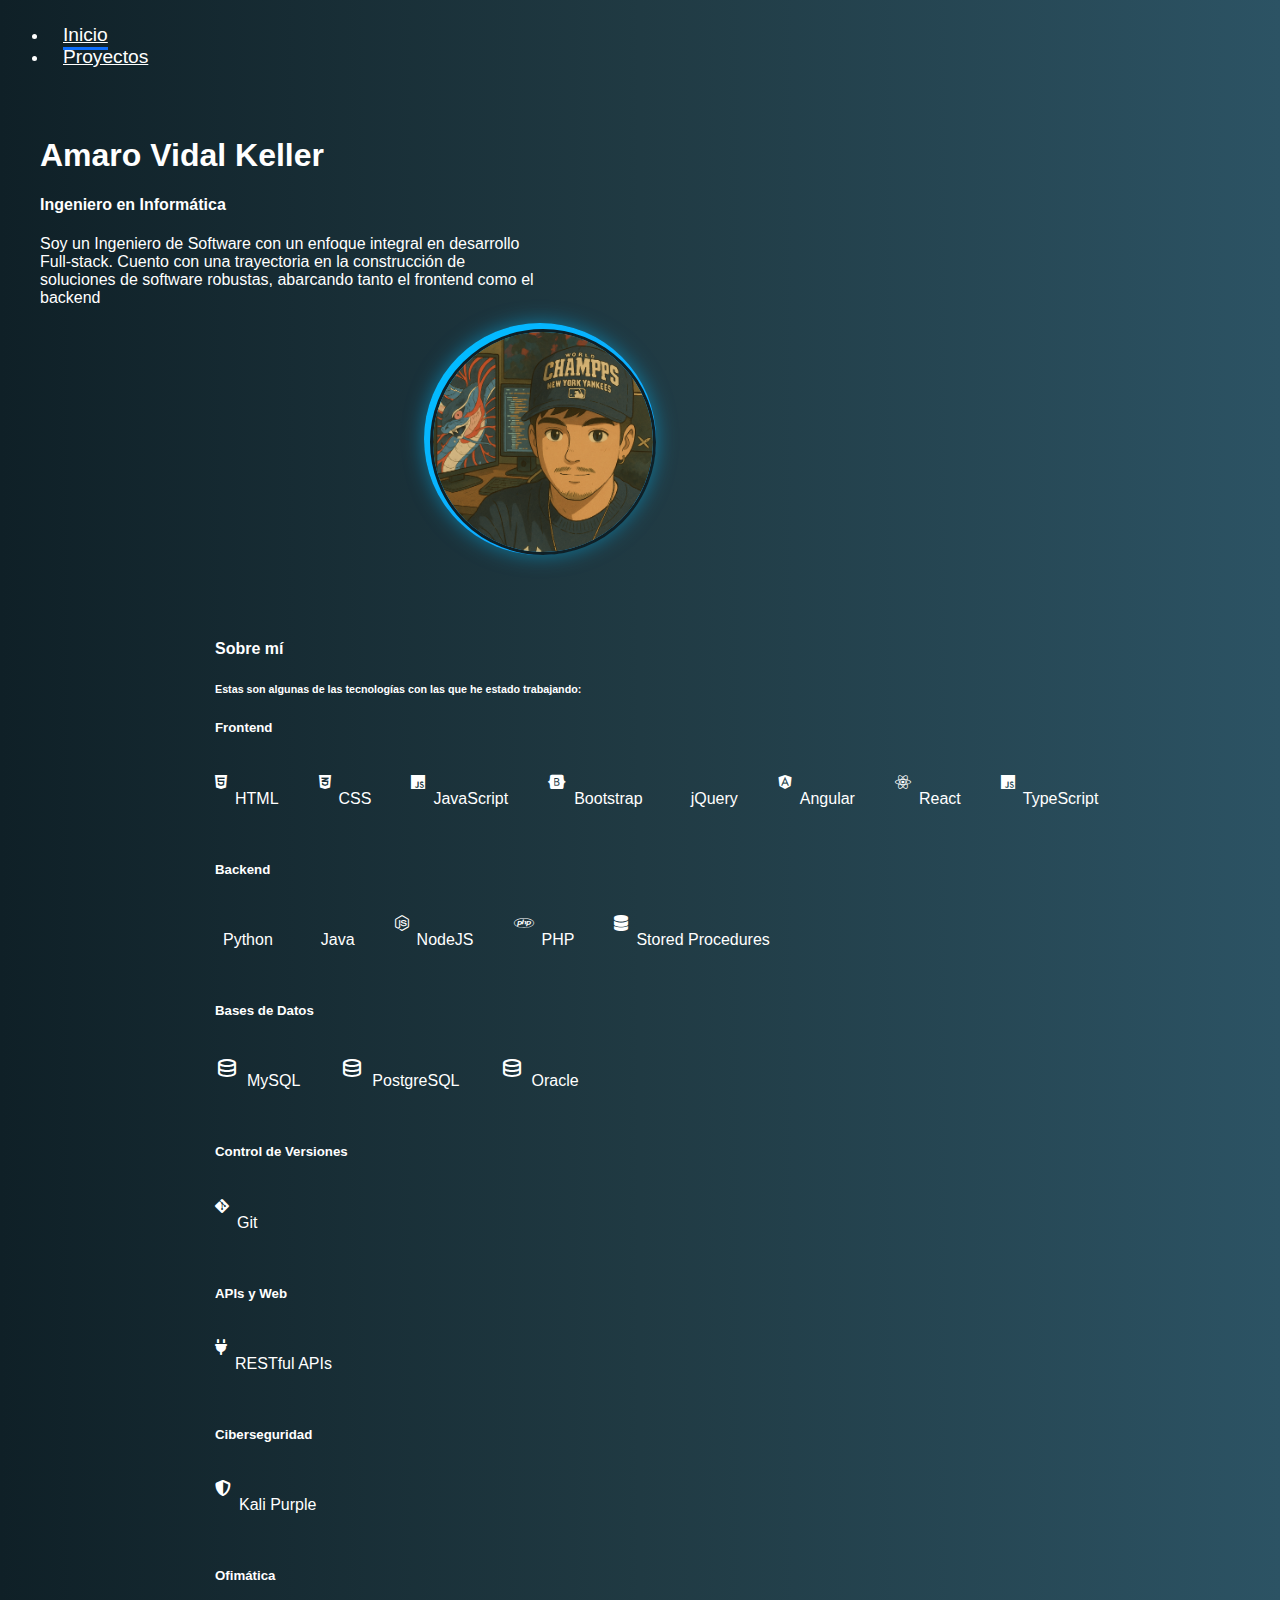
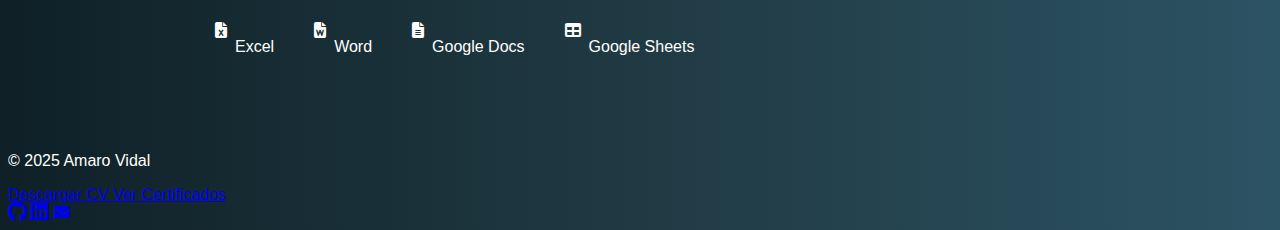
<file: index.html>
<!DOCTYPE html>
<html lang="en">
  <head>
    <link rel="icon" type="image/png" href="img/Amaro.png" />
    <meta charset="UTF-8" />
    <meta name="viewport" content="width=device-width, initial-scale=1.0" />
    <link
      href="https://cdn.jsdelivr.net/npm/bootstrap@5.3.6/dist/css/bootstrap.min.css"
      rel="stylesheet"
      integrity="sha384-4Q6Gf2aSP4eDXB8Miphtr37CMZZQ5oXLH2yaXMJ2w8e2ZtHTl7GptT4jmndRuHDT"
      crossorigin="anonymous"
    />
    <link
      href="https://cdn.materialdesignicons.com/7.2.96/css/materialdesignicons.min.css"
      rel="stylesheet"
    />
    <link
      href="https://fonts.googleapis.com/css2?family=Material+Symbols+Outlined"
      rel="stylesheet"
    />
    <link
      rel="stylesheet"
      href="https://cdnjs.cloudflare.com/ajax/libs/font-awesome/6.5.0/css/all.min.css"
    />
    <link rel="stylesheet" href="index.css" />
    <title>
      Amaro Vidal - Ingeniero de Soluciones Digitales Multiplataforma
    </title>
    <meta
      name="description"
      content="Portafolio de Amaro Vidal, Ingeniero en Informática especializado en desarrollo Full-stack y soluciones digitales."
    />
  </head>
  <body>
    <nav class="navbar navbar-expand-lg navbar-dark bg-dark w-100">
      <div class="container-fluid justify-content-center">
        <ul class="navbar-nav d-flex flex-row">
          <li class="nav-item">
            <a class="nav-link" href="index.html">Inicio</a>
          </li>
          <li class="nav-item">
            <a class="nav-link" href="proyectos.html">Proyectos</a>
          </li>
        </ul>
      </div>
    </nav>
    <div class="container flex-column flex-md-row text-white mt-5">
      <div
        class="presentation-container container d-flex justify-content-center align-items-center flex-column flex-md-row text-white mt-5"
      >
        <div class="info-card text-center text-md-start mb-4 mb-md-0">
          <h1 class="fw-bold">Amaro Vidal Keller</h1>
          <h4 class="text-info">Ingeniero en Informática</h4>
          <p class="mt-3">
            Soy un Ingeniero de Software con un enfoque integral en desarrollo
            Full-stack. Cuento con una trayectoria en la construcción de
            soluciones de software robustas, abarcando tanto el frontend como el
            backend
          </p>
        </div>
        <div class="image-wrapper ms-md-5">
          <div class="image-border">
            <img src="img/Amaro.png" alt="Amaro" class="profile-img" />
          </div>
        </div>
      </div>
    </div>
    <div class="sobre-mi container justify-content-center">
      <h4 class="seccion-titulo">Sobre mí</h4>
      <h6 class="text-secondary">
        Estas son algunas de las tecnologías con las que he estado trabajando:
      </h6>

      <div class="tech-category">
        <h5>Frontend</h5>
        <ul>
          <li>
            <i class="fab fa-html5"></i>
            <p>HTML</p>
          </li>
          <li>
            <i class="fab fa-css3-alt"></i>
            <p>CSS</p>
          </li>
          <li>
            <i class="fab fa-js"></i>
            <p>JavaScript</p>
          </li>
          <li>
            <i class="fab fa-bootstrap"></i>
            <p>Bootstrap</p>
          </li>
          <li>
            <i class="fab fa-jquery"></i>
            <p>jQuery</p>
          </li>
          <li>
            <i class="fa-brands fa-angular"></i>
            <p>Angular</p>
          </li>
          <li>
            <i class="fa-brands fa-react"></i>
            <p>React</p>
          </li>
          <li>
            <i class="fab fa-js"></i>
            <p>TypeScript</p>
          </li>
        </ul>
      </div>

      <div class="tech-category">
        <h5>Backend</h5>
        <ul>
          <li>
            <i class="mdi mdi-language-python mdi-24px"></i>
            <p>Python</p>
          </li>
          <li>
            <i class="mdi mdi-language-java mdi-24px"></i>
            <p>Java</p>
          </li>
          <li>
            <i class="fab fa-node-js"></i>
            <p>NodeJS</p>
          </li>
          <li>
            <i class="fa-brands fa-php"></i>
            <p>PHP</p>
          </li>
          <li>
            <i class="fas fa-database"></i>
            <p>Stored Procedures</p>
          </li>
        </ul>
      </div>

      <div class="tech-category">
        <h5>Bases de Datos</h5>
        <ul>
          <li>
            <span class="material-symbols-outlined">database</span>
            <p>MySQL</p>
          </li>
          <li>
            <span class="material-symbols-outlined">database</span>
            <p>PostgreSQL</p>
          </li>
          <li>
            <span class="material-symbols-outlined">database</span>
            <p>Oracle</p>
          </li>
        </ul>
      </div>

      <div class="tech-category">
        <h5>Control de Versiones</h5>
        <ul>
          <li>
            <i class="fab fa-git-alt"></i>
            <p>Git</p>
          </li>
        </ul>
      </div>

      <div class="tech-category">
        <h5>APIs y Web</h5>
        <ul>
          <li>
            <i class="fas fa-plug"></i>
            <p>RESTful APIs</p>
          </li>
        </ul>
      </div>

      <div class="tech-category">
        <h5>Ciberseguridad</h5>
        <ul>
          <li>
            <i class="fas fa-shield-alt"></i>
            <p>Kali Purple</p>
          </li>
        </ul>
      </div>

      <div class="tech-category">
        <h5>Ofimática</h5>
        <ul>
          <li>
            <i class="fas fa-file-excel"></i>
            <p>Excel</p>
          </li>
          <li>
            <i class="fas fa-file-word"></i>
            <p>Word</p>
          </li>
          <li>
            <i class="fas fa-file-lines"></i>
            <p>Google Docs</p>
          </li>
          <li>
            <i class="fas fa-table"></i>
            <p>Google Sheets</p>
          </li>
        </ul>
      </div>
    </div>
    <footer class="text-center text-white mt-5 mb-3">
      <p>© 2025 Amaro Vidal</p>

      <div class="d-flex justify-content-center flex-wrap gap-2">
        <a href="Amaro_CV.pdf" class="btn btn-outline-light" download>
          Descargar CV
        </a>
        <a
          href="https://drive.google.com/drive/folders/1gttVfXDH63EKomL9F4mWGLOhJCm4FWhY"
          target="_blank"
          class="btn btn-outline-light"
        >
          Ver Certificados
        </a>
      </div>

      <div class="mt-3">
        <a href="https://github.com/amarovidal" class="text-white mx-2">
          <i class="fab fa-github fa-lg"></i>
        </a>
        <a href="https://linkedin.com/in/amarovidal" class="text-white mx-2">
          <i class="fab fa-linkedin fa-lg"></i>
        </a>
        <a
          href="mailto:aavkeller@gmail.com"
          class="text-white text-decoration-none"
        >
          <i class="fas fa-envelope me-2"></i>
        </a>
      </div>
    </footer>
  </body>
  <script
    src="https://cdn.jsdelivr.net/npm/bootstrap@5.3.6/dist/js/bootstrap.bundle.min.js"
    integrity="sha384-j1CDi7MgGQ12Z7Qab0qlWQ/Qqz24Gc6BM0thvEMVjHnfYGF0rmFCozFSxQBxwHKO"
    crossorigin="anonymous"
  ></script>
  <script>
    document.addEventListener("DOMContentLoaded", function () {
      const currentPage =
        window.location.pathname.split("/").pop() || "index.html";
      const links = document.querySelectorAll(".nav-link");

      links.forEach((link) => {
        const linkHref = link.getAttribute("href");
        if (
          linkHref === currentPage ||
          (currentPage === "index.html" &&
            (linkHref === "index.html" || linkHref === "./"))
        ) {
          link.classList.add("active");
        }
      });
    });
  </script>
</html>
</file>
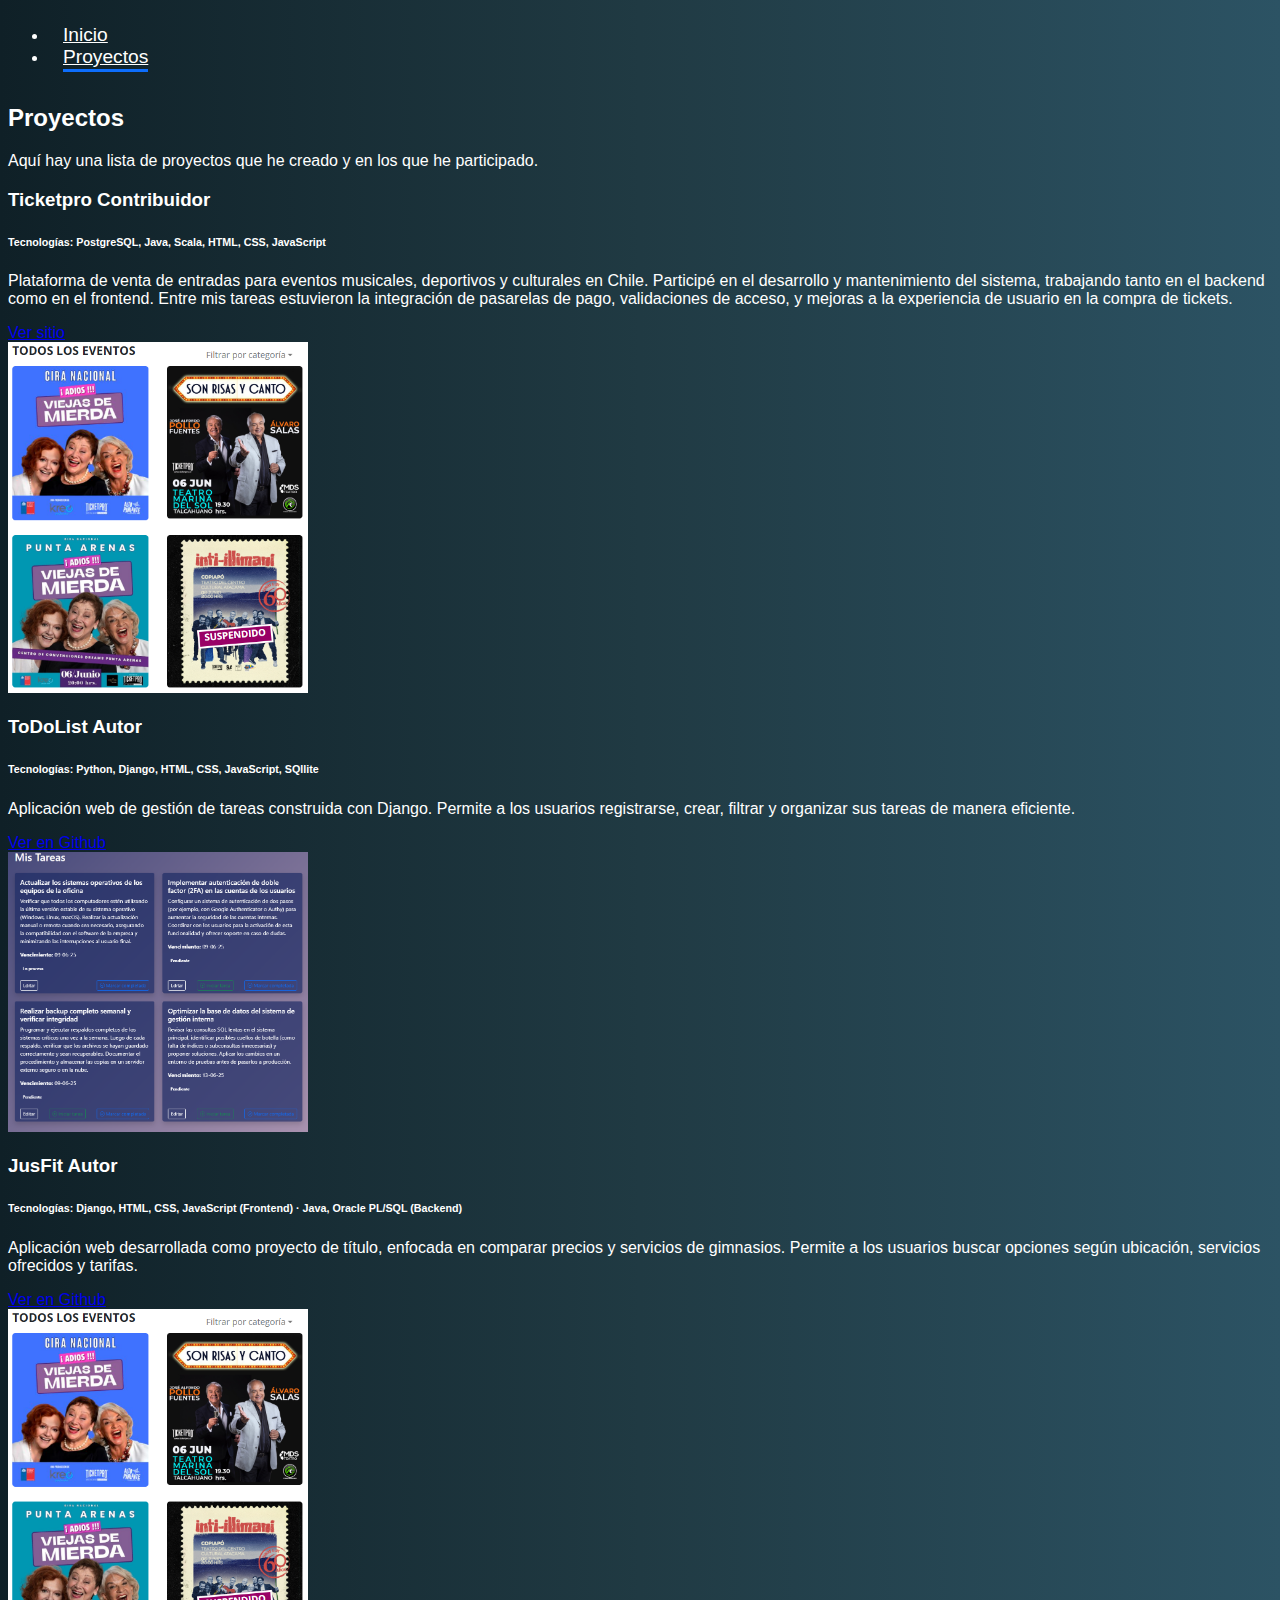
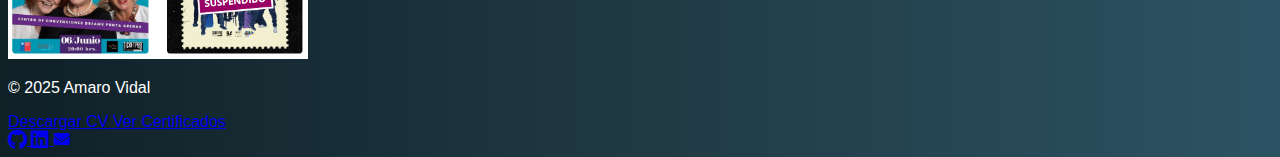
<file: proyectos.html>
<!DOCTYPE html>
<html lang="en">
  <head>
    <meta charset="UTF-8" />
    <meta name="viewport" content="width=device-width, initial-scale=1.0" />
    <link
      href="https://cdn.jsdelivr.net/npm/bootstrap@5.3.6/dist/css/bootstrap.min.css"
      rel="stylesheet"
      integrity="sha384-4Q6Gf2aSP4eDXB8Miphtr37CMZZQ5oXLH2yaXMJ2w8e2ZtHTl7GptT4jmndRuHDT"
      crossorigin="anonymous"
    />
    <link
      href="https://cdn.materialdesignicons.com/7.2.96/css/materialdesignicons.min.css"
      rel="stylesheet"
    />
    <link
      href="https://fonts.googleapis.com/css2?family=Material+Symbols+Outlined"
      rel="stylesheet"
    />
    <link
      rel="stylesheet"
      href="https://cdnjs.cloudflare.com/ajax/libs/font-awesome/6.5.0/css/all.min.css"
    />
    <link rel="stylesheet" href="index.css" />
    <title>Portafolio by Amaro</title>
  </head>
  <body>
    <nav class="navbar navbar-expand-lg navbar-dark bg-dark w-100">
      <div class="container-fluid justify-content-center">
        <ul class="navbar-nav d-flex flex-row">
          <li class="nav-item">
            <a class="nav-link" href="index.html">Inicio</a>
          </li>
          <li class="nav-item">
            <a class="nav-link" href="proyectos.html">Proyectos</a>
          </li>
        </ul>
      </div>
    </nav>
    <div class="container my-5">
      <div class="text-center mb-5">
        <h2 class="fw-bold text-light">Proyectos</h2>
        <p class="text-secondary">
          Aquí hay una lista de proyectos que he creado y en los que he
          participado.
        </p>
      </div>
      <div class="row justify-content-center">
        <!-- Proyecto: TicketPro -->
        <div class="col-12 col-md-10">
          <div
            class="d-flex flex-column flex-md-row align-items-center p-4 rounded border border-secondary bg-transparent mb-5"
          >
            <div class="text-center text-md-start flex-fill me-md-4">
              <h3 class="fw-bold mb-1 text-light">
                Ticketpro
                <span class="badge bg-secondary text-light fs-6 ms-2"
                  >Contribuidor</span
                >
              </h3>
              <h6 class="text-info mb-3">
                Tecnologías: PostgreSQL, Java, Scala, HTML, CSS, JavaScript
              </h6>
              <p class="text-light">
                Plataforma de venta de entradas para eventos musicales,
                deportivos y culturales en Chile. Participé en el desarrollo y
                mantenimiento del sistema, trabajando tanto en el backend como
                en el frontend. Entre mis tareas estuvieron la integración de
                pasarelas de pago, validaciones de acceso, y mejoras a la
                experiencia de usuario en la compra de tickets.
              </p>
              <a
                href="https://www.ticketpro.cl/"
                target="_blank"
                class="btn btn-outline-info mt-2"
              >
                Ver sitio
              </a>
            </div>
            <div class="mt-4 mt-md-0">
              <img
                src="img/Ticketpro.png"
                alt="Vista previa To Do List"
                class="img-fluid rounded shadow"
                style="max-width: 300px"
              />
            </div>
          </div>
        </div>
        <!-- Proyecto: DjangoApp -->
        <div class="col-12 col-md-10">
          <div
            class="d-flex flex-column flex-md-row align-items-center p-4 rounded border border-secondary bg-transparent mb-5"
          >
            <div class="text-center text-md-start flex-fill me-md-4">
              <h3 class="fw-bold mb-1 text-light">
                ToDoList
                <span class="badge bg-info text-dark fs-6 ms-2">Autor</span>
              </h3>
              <h6 class="text-info mb-3">
                Tecnologías: Python, Django, HTML, CSS, JavaScript, SQllite
              </h6>
              <p class="text-light">
                Aplicación web de gestión de tareas construida con Django.
                Permite a los usuarios registrarse, crear, filtrar y organizar
                sus tareas de manera eficiente.
              </p>
              <a
                href="https://github.com/AmaroVidal/ToDoList"
                target="_blank"
                class="btn btn-outline-info mt-2"
              >
                Ver en Github
              </a>
            </div>
            <div class="mt-4 mt-md-0">
              <img
                src="img/ToDoList.png"
                alt="Vista previa To Do List"
                class="img-fluid rounded shadow"
                style="max-width: 300px"
              />
            </div>
          </div>
        </div>
        <!-- Proyecto: JustFit -->
        <div class="col-12 col-md-10">
          <div
            class="d-flex flex-column flex-md-row align-items-center p-4 rounded border border-secondary bg-transparent mb-5"
          >
            <div class="text-center text-md-start flex-fill me-md-4">
              <h3 class="fw-bold mb-1 text-light">
                JusFit
                <span class="badge bg-info text-dark fs-6 ms-2">Autor</span>
              </h3>
              <h6 class="text-info mb-3">
                Tecnologías: Django, HTML, CSS, JavaScript (Frontend) · Java,
                Oracle PL/SQL (Backend)
              </h6>
              <p class="text-light">
                Aplicación web desarrollada como proyecto de título, enfocada en
                comparar precios y servicios de gimnasios. Permite a los
                usuarios buscar opciones según ubicación, servicios ofrecidos y
                tarifas.
              </p>
              <a
                href="https://github.com/AmaroVidal/JustFit"
                target="_blank"
                class="btn btn-outline-info mt-2"
              >
                Ver en Github
              </a>
            </div>
            <div class="mt-4 mt-md-0">
              <img
                src="img/Ticketpro.png"
                alt="Vista previa To Do List"
                class="img-fluid rounded shadow"
                style="max-width: 300px"
              />
            </div>
          </div>
        </div>
      </div>
    </div>
    <footer class="text-center text-white mt-5 mb-3">
      <p>© 2025 Amaro Vidal</p>

      <div class="d-flex justify-content-center flex-wrap gap-2">
        <a href="Amaro_CV.pdf" class="btn btn-outline-light" download>
          Descargar CV
        </a>
        <a
          href="https://drive.google.com/drive/folders/1gttVfXDH63EKomL9F4mWGLOhJCm4FWhY"
          target="_blank"
          class="btn btn-outline-light"
        >
          Ver Certificados
        </a>
      </div>

      <div class="mt-3">
        <a href="https://github.com/amarovidal" class="text-white mx-2">
          <i class="fab fa-github fa-lg"></i>
        </a>
        <a href="https://linkedin.com/in/amarovidal" class="text-white mx-2">
          <i class="fab fa-linkedin fa-lg"></i>
        </a>
        <a
          href="mailto:aavkeller@gmail.com"
          class="text-white text-decoration-none"
        >
          <i class="fas fa-envelope me-2"></i>
        </a>
      </div>
    </footer>
  </body>
  <!-- <span class="badge bg-info text-dark fs-6 ms-2">Autor</span> -->
  <!--<span class="badge bg-secondary text-light fs-6 ms-2">Contribuidor</span> -->
  <script
    src="https://cdn.jsdelivr.net/npm/bootstrap@5.3.6/dist/js/bootstrap.bundle.min.js"
    integrity="sha384-j1CDi7MgGQ12Z7Qab0qlWQ/Qqz24Gc6BM0thvEMVjHnfYGF0rmFCozFSxQBxwHKO"
    crossorigin="anonymous"
  ></script>
  <script>
    document.addEventListener("DOMContentLoaded", () => {
      const currentPage = window.location.pathname.split("/").pop();
      const navLinks = document.querySelectorAll(".nav-link");

      navLinks.forEach((link) => {
        const linkPage = link.getAttribute("href");
        if (
          linkPage === currentPage ||
          (currentPage === "" && linkPage === "index.html")
        ) {
          link.classList.add("active");
        } else {
          link.classList.remove("active");
        }
      });
    });
  </script>
</html>
</file>
<file: index.css>
body {
  background: linear-gradient(
    to right,
    #0f2027,
    #203a43,
    #2c5364
  ); /* fondo tipo galaxia */
  color: white;
  font-family: "Segoe UI", sans-serif;
  min-height: 100vh;
  display: flex;
  flex-direction: column;
}

.nav-link {
  font-size: 1.2rem;
  margin: 0 15px;
  color: white;
  position: relative;
  padding-bottom: 5px;
}

.nav-link::after {
  content: "";
  position: absolute;
  left: 0;
  bottom: 0;
  height: 3px;
  width: 0%;
  background-color: #0d6efd; /* azul Bootstrap */
  transition: width 0.3s ease-in-out;
}

.nav-link.active::after {
  width: 100%;
}

.nav-link:hover::after {
  width: 100%;
}

.presentation-container {
  max-width: 1000px;
  padding: 2rem;
}

.info-card {
  max-width: 500px;
}

.image-wrapper {
  display: flex;
  justify-content: center;
  align-items: center;
}

.image-border {
  width: 220px;
  height: 220px;
  border-radius: 50%;
  padding: 6px;
  background: linear-gradient(135deg, #00bfff, #1e90ff, #00bfff);
  background-size: 300% 300%;
  animation: animate-border 6s ease infinite;
  box-shadow: 0 0 20px rgba(0, 191, 255, 0.5);
}

.profile-img {
  width: 100%;
  height: 100%;
  object-fit: cover;
  border-radius: 50%;
  display: block;
  border: 3px solid #0f2027;
  image-rendering: auto;
}

@keyframes animate-border {
  0% {
    background-position: 0% 50%;
  }
  50% {
    background-position: 100% 50%;
  }
  100% {
    background-position: 0% 50%;
  }
}

.sobre-mi {
  color: white;
  max-width: 850px;
  margin: 0 auto;
  padding: 2rem;
}

.tech-list {
  display: flex;
  flex-direction: column;
  gap: 0rem;
}

.tech-category {
  flex: 1;
}

.tech-category ul {
  list-style: none;
  display: flex;
  padding: 0;
}

.tech-category ul li {
  padding: 1rem 2rem 1rem 0rem;
  display: flex;
}
.tech-category ul li p {
  padding: 0rem 0.5rem 0rem 0.5rem;
}
</file>
